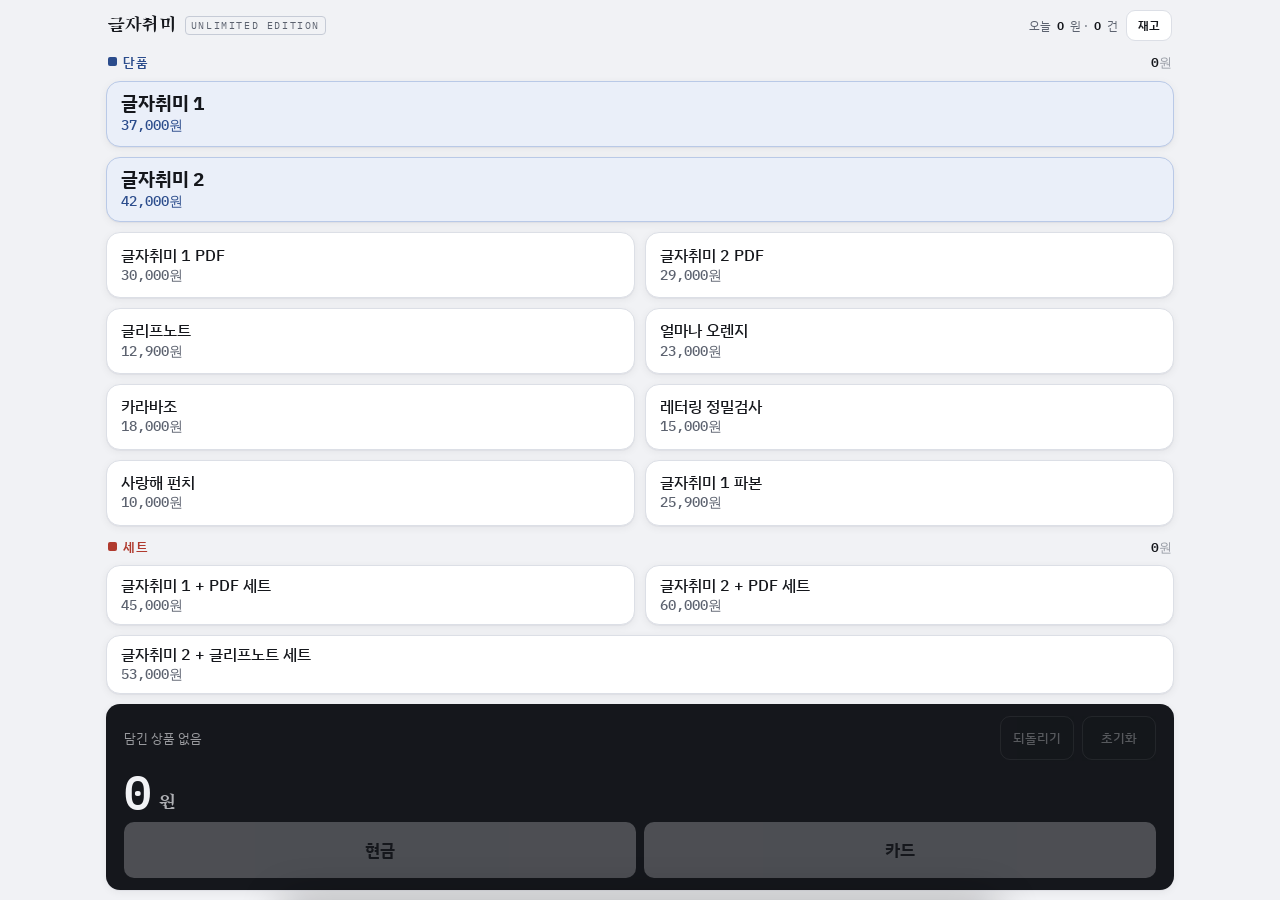
<file: index.html>
<!doctype html>
<html lang="ko">
<head>
<meta charset="utf-8">
<meta name="viewport" content="width=device-width, initial-scale=1, viewport-fit=cover">
<title>글자취미 — 언리미티드 에디션 계산기</title>
<link rel="preconnect" href="https://fonts.googleapis.com">
<link rel="preconnect" href="https://fonts.gstatic.com" crossorigin>
<link rel="stylesheet" href="https://fonts.googleapis.com/css2?family=IBM+Plex+Mono:wght@500;600&family=IBM+Plex+Sans+KR:wght@400;500;600;700&family=Song+Myung&display=swap">
<link rel="stylesheet" href="assets/base.css">
<style>
  body{ height:100dvh; overflow:hidden; -webkit-user-select:none; user-select:none; }
  .app{
    height:100dvh;
    display:flex; flex-direction:column; gap:var(--gap);
    padding:var(--gap) clamp(8px,2.4vw,16px);
    padding-bottom:max(var(--gap), env(safe-area-inset-bottom));
  }

  /* ── 헤더 ───────────────────────────── */
  header{ flex:0 0 auto; display:flex; align-items:center; gap:8px; padding:0 2px; min-width:0; }
  header .brand{ flex:0 0 auto; }
  .fair{
    flex:0 1 auto; min-width:0; overflow:hidden;
    font-family:"IBM Plex Mono", monospace;
    font-size:clamp(8px,1.15vh,10px); letter-spacing:.16em;
    color:var(--ink-2); border:1px solid var(--line-2);
    border-radius:4px; padding:2px 5px; white-space:nowrap;
  }
  /* 좁은 화면에서는 재고 버튼이 먼저입니다 — 장식은 숨깁니다. */
  @media (max-width:430px){ .fair{ display:none; } }
  .today{
    flex:0 1 auto; min-width:0; overflow:hidden; text-overflow:ellipsis;
    margin-left:auto; display:flex; align-items:center; gap:6px;
    font-size:clamp(10px,1.45vh,12px); color:var(--ink-2); white-space:nowrap;
  }
  .today b{ color:var(--ink); font-weight:600; }
  .stock-btn{
    flex:0 0 auto;
    padding:6px 11px; border:1px solid var(--line);
    border-radius:9px; background:var(--surface); color:var(--ink);
    font:inherit; font-size:clamp(10px,1.45vh,12px); font-weight:600;
    cursor:pointer; white-space:nowrap;
  }
  .stock-btn:active{ background:var(--surface-2); }
  .stock-btn .warn{ color:var(--t2); font-weight:700; }

  /* ── 버튼판 ─────────────────────────── */
  .board{ flex:1 1 auto; min-height:0; display:flex; flex-direction:column; gap:var(--gap); }
  .group{ display:flex; flex-direction:column; gap:calc(var(--gap) * .8); min-height:0; }
  /* 높이 배분은 렌더에서 줄 수대로 정합니다. 아래는 스크립트 전의 기본값입니다. */
  .group.singles{ flex:5 1 0; }
  .group.sets{ flex:1.3 1 0; }
  .group-bar{ flex:0 0 auto; display:flex; align-items:center; gap:8px; padding:0 2px; }
  .group-name{
    font-size:clamp(11px,1.5vh,13px); font-weight:600;
    letter-spacing:.06em; color:var(--accent);
    display:flex; align-items:center; gap:6px;
  }
  .group-name::before{ content:""; width:9px; height:9px; border-radius:2px; background:var(--accent); }
  .group-sub{
    margin-left:auto;
    font-family:"IBM Plex Mono", monospace; font-variant-numeric:tabular-nums;
    font-size:clamp(11px,1.5vh,13px); color:var(--ink-2);
  }
  .group-sub b{ color:var(--ink); font-weight:600; }

  .grid{
    flex:1 1 auto; min-height:0;
    display:grid; grid-template-columns:repeat(2, minmax(0,1fr));
    grid-auto-rows:minmax(0,1fr); gap:var(--gap);
  }

  /* ── 상품 타일 ──────────────────────── */
  .item{
    position:relative;
    display:flex; flex-direction:column; justify-content:center; gap:1px;
    padding:clamp(4px,.75vh,12px) clamp(8px,2vw,14px);
    border:1px solid var(--line); border-radius:var(--r);
    background:var(--surface); color:var(--ink);
    box-shadow:var(--shadow);
    font:inherit; text-align:left; cursor:pointer;
    transition:transform .09s ease, background-color .12s ease, border-color .12s ease;
    overflow:hidden;
  }
  .item:active{ transform:scale(.975); }
  .item:focus-visible{ outline:3px solid var(--accent); outline-offset:2px; }
  .item .nm{ font-size:clamp(12px,1.85vh,16px); font-weight:500; line-height:1.2; }
  .item .pr{
    font-family:"IBM Plex Mono", monospace; font-variant-numeric:tabular-nums;
    font-size:clamp(11px,1.6vh,14px); font-weight:500; color:var(--ink-2);
  }
  /* 마지막 줄에 한 칸만 남으면 가로로 채웁니다 — 칸 수는 렌더에서 셉니다. */
  .item.wide{ grid-column:span 2; }

  .item.big{ grid-column:span 2; background:var(--soft); border-color:var(--line-accent); }
  .item.big .nm{ font-size:clamp(14px,2.1vh,21px); font-weight:700; }
  .item.big .pr{ font-size:clamp(11px,1.55vh,15px); color:var(--accent); }

  /* 남은 재고 뱃지 */
  .item .left{
    position:absolute; bottom:6px; right:10px;
    font-family:"IBM Plex Mono", monospace; font-variant-numeric:tabular-nums;
    font-size:clamp(9px,1.3vh,11px); color:var(--ink-2); opacity:.75;
  }
  .item.low .left{ color:var(--t2); opacity:1; font-weight:600; }
  .item.out{ opacity:.55; }
  .item.out .left{ color:var(--t2); opacity:1; font-weight:700; }

  .item.on{ background:var(--accent); border-color:var(--accent); color:var(--on-accent); }
  .item.on .pr{ color:var(--on-accent); opacity:.75; }
  .item.on .left{ display:none; }
  .item.on .minus{ display:flex; }
  .item.on .qty{ display:flex; }

  .qty{
    position:absolute; top:0; right:0;
    min-width:clamp(26px,4.4vh,34px); height:clamp(22px,3.4vh,28px); padding:0 8px;
    display:none; align-items:center; justify-content:center;
    border-bottom-left-radius:12px;
    background:var(--on-accent); color:var(--accent);
    font-family:"IBM Plex Mono", monospace; font-variant-numeric:tabular-nums;
    font-size:clamp(12px,1.9vh,15px); font-weight:600;
  }
  .minus{
    position:absolute; bottom:0; right:0;
    width:clamp(34px,5.4vh,44px); height:clamp(30px,4.6vh,38px);
    display:none; align-items:center; justify-content:center;
    border:0; border-top-left-radius:12px;
    background:rgba(255,255,255,.16); color:var(--on-accent);
    font-size:clamp(15px,2.2vh,19px); line-height:1; cursor:pointer;
  }
  .minus:active{ background:rgba(255,255,255,.3); }
  .minus:focus-visible{ outline:2px solid var(--on-accent); outline-offset:-4px; }

  /* ── 합계바 ─────────────────────────── */
  .total{
    flex:0 0 auto; display:flex; flex-direction:column; gap:clamp(4px,.8vh,8px);
    padding:clamp(8px,1.4vh,14px) clamp(12px,3vw,18px) clamp(9px,1.4vh,14px);
    border-radius:var(--r); background:var(--ink); color:var(--paper);
    box-shadow:var(--shadow); overflow:hidden;
  }
  .total-top{ display:flex; align-items:center; gap:10px; }
  .total-top .cnt{ font-size:clamp(10px,1.5vh,13px); opacity:.6; min-width:0; overflow:hidden; white-space:nowrap; }
  .acts{ margin-left:auto; display:flex; gap:8px; }
  .acts button{
    min-width:clamp(52px,13.5vw,74px); padding:clamp(8px,1.5vh,12px) 10px;
    border-radius:10px; border:1px solid rgba(255,255,255,.22);
    background:transparent; color:var(--paper);
    font:inherit; font-size:clamp(11px,1.6vh,13px); font-weight:500; cursor:pointer;
  }
  .acts button:active{ background:rgba(255,255,255,.14); }
  .acts button:disabled{ opacity:.3; cursor:default; }
  #reset.armed{ background:var(--t2); border-color:var(--t2); color:#fff; }

  .sum{ display:flex; align-items:baseline; gap:8px; min-width:0; }
  .sum .n{
    font-family:"IBM Plex Mono", monospace; font-variant-numeric:tabular-nums;
    font-size:clamp(25px, min(5.4vh,11vw), 46px);
    font-weight:600; line-height:1; letter-spacing:-.02em;
  }
  .sum .won{ font-family:"Song Myung", serif; font-size:clamp(14px,2.2vh,20px); opacity:.7; }

  .sale-row{ display:flex; gap:8px; }
  .sale{
    flex:1 1 0; min-width:0; min-height:clamp(42px,6.2vh,56px);
    border:0; border-radius:10px; background:var(--paper); color:var(--ink);
    font:inherit; font-size:clamp(14px,2.1vh,17px); font-weight:700;
    letter-spacing:.02em; cursor:pointer; transition:transform .09s ease, opacity .12s ease;
  }
  .sale:active{ transform:scale(.99); }
  .sale:disabled{ opacity:.25; cursor:default; }

  /* ── 재고 시트 ──────────────────────── */
  .scrim{
    position:fixed; inset:0; z-index:20;
    background:rgba(10,12,16,.45);
    opacity:0; pointer-events:none; transition:opacity .18s ease;
  }
  .scrim.open{ opacity:1; pointer-events:auto; }
  .sheet{
    position:fixed; left:0; right:0; bottom:0; z-index:21;
    max-height:92dvh; display:flex; flex-direction:column;
    background:var(--paper);
    border-top-left-radius:18px; border-top-right-radius:18px;
    box-shadow:0 -8px 40px rgba(0,0,0,.3);
    transform:translateY(102%); transition:transform .22s cubic-bezier(.3,.8,.4,1);
    -webkit-user-select:text; user-select:text;
  }
  .sheet.open{ transform:translateY(0); }
  @media (min-width:760px){
    .sheet{ left:50%; right:auto; width:720px; transform:translate(-50%,102%); }
    .sheet.open{ transform:translate(-50%,0); }
  }
  .sheet-top{
    flex:0 0 auto; display:flex; align-items:center; gap:10px;
    padding:14px clamp(12px,3.5vw,20px) 10px;
    border-bottom:1px solid var(--line);
  }
  .sheet-top h2{ margin:0; font-family:"Song Myung", serif; font-size:17px; font-weight:400; }
  .close{
    margin-left:auto; padding:8px 13px; border:1px solid var(--line);
    border-radius:9px; background:var(--surface); color:var(--ink);
    font:inherit; font-size:13px; font-weight:600; cursor:pointer;
  }
  .sheet-body{ flex:1 1 auto; overflow-y:auto; padding:0 clamp(12px,3.5vw,20px) 28px; -webkit-overflow-scrolling:touch; }

  .hint{ margin:12px 0 10px; font-size:12px; line-height:1.65; color:var(--ink-2); }

  table.stock{ width:100%; border-collapse:collapse; }
  table.stock th, table.stock td{
    padding:8px 6px; border-bottom:1px solid var(--line);
    font-size:13px; text-align:right; vertical-align:middle;
  }
  table.stock th{
    position:sticky; top:0; z-index:1; background:var(--paper);
    font-size:11px; font-weight:600; color:var(--ink-2); letter-spacing:.04em;
    border-bottom:1px solid var(--line-2);
  }
  table.stock th:first-child, table.stock td:first-child{ text-align:left; }
  table.stock td.nm{ font-weight:500; }
  table.stock td.nm small{ display:block; font-size:11px; color:var(--ink-2); font-weight:400; }
  table.stock input{
    width:62px; padding:7px 8px; text-align:right;
    border:1px solid var(--line-2); border-radius:8px;
    background:var(--surface); color:var(--ink);
    font-family:"IBM Plex Mono", monospace; font-variant-numeric:tabular-nums;
    font-size:14px; font-weight:600;
  }
  table.stock input:focus{ outline:2px solid var(--t1); outline-offset:0; border-color:var(--t1); }
  td.left-cell{
    font-family:"IBM Plex Mono", monospace; font-variant-numeric:tabular-nums;
    font-size:16px; font-weight:700;
  }
  td.left-cell.low{ color:var(--t2); }
  td.left-cell.none{ color:var(--ink-2); font-weight:400; }
  tfoot td{ font-weight:600; border-bottom:0; }

  .sum-cards{ display:grid; grid-template-columns:repeat(3,minmax(0,1fr)); gap:8px; margin:14px 0 4px; }
  .card{ padding:10px 12px; border:1px solid var(--line); border-radius:12px; background:var(--surface); }
  .card .k{ font-size:11px; color:var(--ink-2); }
  .card .v{
    font-family:"IBM Plex Mono", monospace; font-variant-numeric:tabular-nums;
    font-size:18px; font-weight:600; margin-top:2px;
  }

  /* ── 구글 시트 연동 ───────────────────── */
  .sync-dot{
    flex:0 0 auto; width:7px; height:7px; border-radius:50%;
    background:var(--line-2); display:none;
  }
  .sync-dot.on{ display:inline-block; }
  .sync-dot.ok{ background:#2E9E5B; }
  .sync-dot.wait{ background:#C98A1B; }
  .sync-dot.err{ background:var(--t2); }

  .sync{
    margin-top:20px; border:1px solid var(--line); border-radius:12px;
    background:var(--surface); overflow:hidden;
  }
  .sync-head{
    width:100%; display:flex; align-items:center; gap:9px;
    padding:12px 14px; border:0; background:none; color:var(--ink);
    font:inherit; text-align:left; cursor:pointer;
  }
  .sync-title{ font-size:13px; font-weight:600; }
  .sync-state{
    margin-left:auto; display:inline-flex; align-items:center; gap:6px;
    font-size:12px; color:var(--ink-2);
  }
  .sync-state .led{ width:7px; height:7px; border-radius:50%; background:var(--line-2); }
  .sync-state.ok .led{ background:#2E9E5B; }
  .sync-state.wait .led{ background:#C98A1B; }
  .sync-state.err .led{ background:var(--t2); }
  .sync-head .chev{ opacity:.4; font-size:12px; }
  .sync-body{ display:none; padding:2px 14px 15px; border-top:1px solid var(--line); }
  .sync.open .sync-body{ display:block; }
  .sync .f{ margin-top:12px; }
  .sync label{ display:block; font-size:12px; font-weight:600; margin-bottom:5px; }
  .sync input{
    width:100%; box-sizing:border-box; padding:9px 10px;
    border:1px solid var(--line-2); border-radius:9px;
    background:var(--paper); color:var(--ink); font:inherit; font-size:13px;
  }
  .sync .note{ margin-top:5px; font-size:11.5px; line-height:1.6; color:var(--ink-2); }
  .sync-btns{ display:flex; flex-wrap:wrap; gap:8px; margin-top:14px; }
  .sync-btns button{
    padding:8px 12px; border:1px solid var(--line-2); border-radius:9px;
    background:var(--surface); color:var(--ink);
    font:inherit; font-size:12.5px; font-weight:600; cursor:pointer;
  }
  .sync-btns button.primary{ background:var(--ink); color:var(--surface); border-color:var(--ink); }
  .sync-btns button:disabled{ opacity:.35; cursor:default; }
  .sync-msg{
    margin-top:10px; min-height:1em; font-size:12px; line-height:1.6;
    color:var(--ink-2); word-break:break-all;
  }
  .sync-msg.ok{ color:#2E9E5B; }
  .sync-msg.err{ color:var(--t2); }

  h3.sec{ margin:20px 0 8px; font-size:13px; font-weight:600; color:var(--ink-2); letter-spacing:.04em; }
  .rec{
    display:flex; align-items:center; gap:10px;
    padding:9px 10px; border:1px solid var(--line); border-radius:10px;
    background:var(--surface); margin-bottom:6px;
  }
  .rec .t{ font-family:"IBM Plex Mono", monospace; font-size:12px; color:var(--ink-2); }
  .rec .ln{ flex:1 1 auto; min-width:0; font-size:12.5px; line-height:1.4; }
  .rec .amt{ font-family:"IBM Plex Mono", monospace; font-variant-numeric:tabular-nums; font-size:14px; font-weight:600; }
  .rec .pay{ font-size:11px; padding:2px 7px; border-radius:999px; background:var(--pay-cash-bg); color:var(--pay-cash-fg); white-space:nowrap; }
  /* nc = 현금이 아닌 결제 (카드) */
  .rec .pay.nc{ background:var(--pay-tr-bg); color:var(--pay-tr-fg); }
  .rec .del{
    flex:0 0 auto; width:30px; height:30px; border:1px solid var(--line);
    border-radius:8px; background:var(--surface); color:var(--ink-2);
    font:inherit; font-size:15px; line-height:1; cursor:pointer;
  }
  .rec .del:active{ background:var(--t2); border-color:var(--t2); color:#fff; }
  .empty{ padding:18px 0; text-align:center; font-size:13px; color:var(--ink-2); }

  /* ── 토스트 ─────────────────────────── */
  .toast{
    position:fixed; left:50%; bottom:calc(env(safe-area-inset-bottom) + 22vh);
    transform:translate(-50%,8px); padding:12px 20px; border-radius:999px;
    background:var(--ink); color:var(--paper);
    font-size:14px; font-weight:600; white-space:nowrap;
    box-shadow:0 6px 24px rgba(0,0,0,.28);
    opacity:0; pointer-events:none; transition:opacity .18s ease, transform .18s ease;
    z-index:30;
  }
  .toast.show{ opacity:1; transform:translate(-50%,0); }

  @media (prefers-color-scheme: dark){
    :root:not([data-theme="light"]) .total{ background:#EDEFF3; color:#15171C; }
    :root:not([data-theme="light"]) .acts button{ border-color:rgba(21,23,28,.2); color:#15171C; }
    :root:not([data-theme="light"]) .acts button:active{ background:rgba(21,23,28,.08); }
    :root:not([data-theme="light"]) #reset.armed{ background:#B03A2E; border-color:#B03A2E; color:#fff; }
    :root:not([data-theme="light"]) .sale{ background:#15171C; color:#EDEFF3; }
    :root:not([data-theme="light"]) .toast{ background:#EDEFF3; color:#15171C; }
  }
  :root[data-theme="dark"] .total{ background:#EDEFF3; color:#15171C; }
  :root[data-theme="dark"] .acts button{ border-color:rgba(21,23,28,.2); color:#15171C; }
  :root[data-theme="dark"] #reset.armed{ background:#B03A2E; border-color:#B03A2E; color:#fff; }
  :root[data-theme="dark"] .sale{ background:#15171C; color:#EDEFF3; }
  :root[data-theme="dark"] .toast{ background:#EDEFF3; color:#15171C; }

  @media (min-width:900px){ .app{ max-width:1100px; margin:0 auto; } }
</style>
</head>
<body>

<div class="app">
  <header>
    <span class="brand">글자취미</span>
    <span class="sync-dot" id="syncDot" title="구글 시트"></span>
    <span class="fair">UNLIMITED EDITION</span>
    <span class="today">오늘 <b id="todayAmt">0</b>원 · <b id="todayCnt">0</b>건</span>
    <button class="stock-btn" id="openStock" type="button">재고</button>
  </header>

  <main class="board" id="board"></main>

  <div class="total">
    <div class="total-top">
      <span class="cnt" id="cnt">담긴 상품 없음</span>
      <div class="acts">
        <button id="undo" type="button" disabled>되돌리기</button>
        <button id="reset" type="button" disabled>초기화</button>
      </div>
    </div>
    <div class="sum"><span class="n" id="sum">0</span><span class="won">원</span></div>
    <div class="sale-row">
      <button class="sale" id="saleCash" type="button" disabled>현금</button>
      <button class="sale" id="saleCard" type="button" disabled>카드</button>
    </div>
  </div>
</div>

<div class="scrim" id="scrim"></div>
<section class="sheet" id="sheet" aria-hidden="true" aria-label="재고와 판매 기록">
  <div class="sheet-top">
    <h2>재고 · 판매</h2>
    <button class="close" id="closeStock" type="button">닫기</button>
  </div>
  <div class="sheet-body">
    <div class="sum-cards">
      <div class="card"><div class="k">총 매출</div><div class="v" id="sAmt">0</div></div>
      <div class="card"><div class="k">판매 건수</div><div class="v" id="sCnt">0</div></div>
      <div class="card"><div class="k">현금 / 카드</div><div class="v" id="sPay">0 / 0</div></div>
    </div>

    <p class="hint">
      <b>총 재고</b>는 직접 넣으세요. <b>판매</b>는 버튼을 누를 때마다 자동으로 올라가고,
      손으로 고치면 그만큼 보정됩니다(행사 전에 이미 나간 수량 등). <b>남은 재고</b>는 둘의 차이입니다.
      세트가 팔리면 구성 단품이 각각 하나씩 빠집니다.
    </p>

    <table class="stock">
      <thead>
        <tr><th>상품</th><th>총 재고</th><th>판매</th><th>남은 재고</th></tr>
      </thead>
      <tbody id="stockBody"></tbody>
      <tfoot id="stockFoot"></tfoot>
    </table>

    <section class="sync" id="sync">
      <button class="sync-head" type="button" id="syncToggle">
        <span class="sync-title">구글 시트</span>
        <span class="sync-state" id="syncState"><i class="led"></i><span id="syncStateText">꺼짐</span></span>
        <span class="chev">▾</span>
      </button>
      <div class="sync-body">
        <div class="f">
          <label for="syncDevice">이 기기 이름</label>
          <input id="syncDevice" type="text" autocomplete="off" placeholder="예: 계산 담당 폰">
          <div class="note">시트의 <b>기기</b> 열에 들어갑니다. 두 사람이 같이 팔 때 누가 받았는지 구분됩니다.</div>
        </div>
        <div class="f">
          <label for="syncUrl">웹 앱 주소</label>
          <input id="syncUrl" type="url" inputmode="url" autocomplete="off" placeholder="https://script.google.com/macros/s/.../exec">
          <div class="note">배포할 때 나온 <b>/exec</b> 로 끝나는 주소를 폰마다 한 번만 넣으면 됩니다.
          다른 폰은 아래 <b>다른 폰 연결 링크</b>로 열면 입력 없이 연결됩니다.</div>
        </div>
        <div class="f">
          <label for="syncSecret">비밀 키 (선택)</label>
          <input id="syncSecret" type="text" autocomplete="off" placeholder="스크립트의 SECRET 과 같은 값">
        </div>
        <div class="sync-btns">
          <button type="button" class="primary" id="syncSave">저장하고 연결</button>
          <button type="button" id="syncNow">지금 전송</button>
          <button type="button" id="syncInvite">다른 폰 연결 링크</button>
          <button type="button" id="syncOff">연동 끄기</button>
        </div>
        <div class="sync-msg" id="syncMsg"></div>
      </div>
    </section>

    <h3 class="sec">판매 기록</h3>
    <div id="recs"></div>
  </div>
</section>

<div class="toast" id="toast" role="status" aria-live="polite"></div>

<script src="assets/ue-catalog.js"></script>
<script src="assets/ue-store.js"></script>
<script src="assets/ue-sync.js"></script>
<script>
(function(){
  const CART_KEY = 'ue-cart-v1';
  let cart = {}, history = [];

  try {
    const raw = localStorage.getItem(CART_KEY);
    if (raw){ const s = JSON.parse(raw); if (s && s.cart){ cart = s.cart; history = s.history || []; } }
  } catch(e){}
  function saveCart(){
    try { localStorage.setItem(CART_KEY, JSON.stringify({cart, history})); } catch(e){}
  }

  /* ── 버튼판 그리기 ──────────────────── */
  const board = document.getElementById('board');
  UE_GROUPS.forEach(g => {
    const sec = document.createElement('section');
    sec.className = 'group ' + (g.key === 'set' ? 'sets' : 'singles');
    sec.style.setProperty('--accent', 'var(--' + g.accent + ')');
    sec.style.setProperty('--soft', 'var(--' + g.accent + '-soft)');
    sec.style.setProperty('--line-accent', 'var(--' + g.accent + '-line)');
    sec.innerHTML =
      '<div class="group-bar">' +
        '<span class="group-name">' + g.name + '</span>' +
        '<span class="group-sub" id="sub-' + g.key + '">0<span style="opacity:.6">원</span></span>' +
      '</div><div class="grid"></div>';
    const grid = sec.querySelector('.grid');
    let cols = 0, lastTile = null;

    g.items.forEach(it => {
      const b = document.createElement('button');
      b.type = 'button';
      b.className = 'item' + (it.big ? ' big' : '');
      b.dataset.id = it.id;
      b.innerHTML =
        '<span class="qty" data-qty></span>' +
        '<span class="nm">' + it.nm + '</span>' +
        '<span class="pr">' + won(it.pr) + '원</span>' +
        '<span class="left" data-left></span>' +
        '<span class="minus" role="button" tabindex="0" aria-label="' + it.nm + ' 하나 빼기">&minus;</span>';
      b.addEventListener('click', e => {
        if (e.target.closest('.minus')) return;
        add(it.id, 1);
      });
      const m = b.querySelector('.minus');
      m.addEventListener('click', e => { e.stopPropagation(); add(it.id, -1); });
      m.addEventListener('keydown', e => {
        if (e.key === 'Enter' || e.key === ' '){ e.preventDefault(); e.stopPropagation(); add(it.id, -1); }
      });
      grid.appendChild(b);
      cols += it.big ? 2 : 1;
      lastTile = b;
    });
    if (lastTile && cols % 2) lastTile.classList.add('wide');
    /* 단품이 많아지든 세트가 늘어나든, 줄 수만큼 높이를 가져가게 합니다. */
    sec.style.flex = Math.max(1, Math.ceil(cols / 2)) + ' 1 0';
    board.appendChild(sec);
  });

  function buzz(ms){ try { navigator.vibrate && navigator.vibrate(ms); } catch(e){} }

  function add(id, d){
    const next = (cart[id] || 0) + d;
    if (next < 0) return;
    if (next === 0) delete cart[id]; else cart[id] = next;
    history.push({ id, d });
    if (history.length > 200) history.shift();
    buzz(d > 0 ? 12 : 8);
    render();
  }

  const sumEl = document.getElementById('sum');
  const cntEl = document.getElementById('cnt');
  const undoBtn = document.getElementById('undo');
  const resetBtn = document.getElementById('reset');
  const saleCash = document.getElementById('saleCash');
  const saleCard = document.getElementById('saleCard');
  const toastEl = document.getElementById('toast');
  const stockBtn = document.getElementById('openStock');

  let currentTotal = 0;

  /* 장바구니에 담긴 것까지 미리 빼서 본 남은 재고 */
  function leftMap(){
    const out = {};
    Store.stockRows().forEach(r => { out[r.id] = r.left; });
    Object.keys(cart).forEach(id => {
      const parts = partsOf(id, cart[id]);
      Object.keys(parts).forEach(p => {
        if (out[p] !== null && out[p] !== undefined) out[p] -= parts[p];
      });
    });
    return out;
  }

  function render(){
    let total = 0, count = 0;
    const per = { single:0, set:0 };
    const left = leftMap();

    document.querySelectorAll('.item').forEach(el => {
      const id = el.dataset.id, q = cart[id] || 0, it = CATALOG[id];
      el.classList.toggle('on', q > 0);
      el.querySelector('[data-qty]').textContent = q > 0 ? '×' + q : '';

      /* 이 상품을 하나 더 팔 때 가장 모자란 구성품의 잔량 */
      const parts = partsOf(id, 1);
      let min = null;
      Object.keys(parts).forEach(p => {
        if (left[p] === null || left[p] === undefined) return;
        min = (min === null) ? left[p] : Math.min(min, left[p]);
      });
      const lf = el.querySelector('[data-left]');
      lf.textContent = min === null ? '' : (min <= 0 ? '품절' : '남 ' + min);
      el.classList.toggle('out', min !== null && min <= 0);
      el.classList.toggle('low', min !== null && min > 0 && min <= 3);

      el.setAttribute('aria-label', it.nm + ' ' + won(it.pr) + '원, ' + q + '개 담김' +
        (min === null ? '' : ', 남은 재고 ' + min));
    });

    Object.keys(cart).forEach(id => {
      const it = CATALOG[id]; if (!it) return;
      const amt = it.pr * cart[id];
      total += amt; count += cart[id];
      per[it.group] += amt;
    });

    currentTotal = total;
    sumEl.textContent = won(total);
    cntEl.textContent = count === 0 ? '담긴 상품 없음' : '담긴 상품 ' + count + '개';

    UE_GROUPS.forEach(g => {
      document.getElementById('sub-' + g.key).innerHTML =
        '<b>' + won(per[g.key]) + '</b><span style="opacity:.6">원</span>';
    });

    undoBtn.disabled = history.length === 0;
    resetBtn.disabled = count === 0;
    saleCash.disabled = count === 0;
    saleCard.disabled = count === 0;
    if (count === 0) disarm();

    /* 재고 버튼에 품절·임박 표시 */
    const rows = Store.stockRows();
    const outCnt = rows.filter(r => r.left !== null && r.left <= 0).length;
    const lowCnt = rows.filter(r => r.left !== null && r.left > 0 && r.left <= 3).length;
    stockBtn.innerHTML = outCnt ? '재고 <span class="warn">품절 ' + outCnt + '</span>'
                       : lowCnt ? '재고 <span class="warn">임박 ' + lowCnt + '</span>'
                       : '재고';

    saveCart();
  }

  function refreshToday(){
    const s = Store.todaySummary();
    document.getElementById('todayAmt').textContent = won(s.total);
    document.getElementById('todayCnt').textContent = s.sales;
  }

  let toastTimer = null;
  function toast(msg){
    toastEl.textContent = msg;
    toastEl.classList.add('show');
    clearTimeout(toastTimer);
    toastTimer = setTimeout(() => toastEl.classList.remove('show'), 1900);
  }

  undoBtn.addEventListener('click', () => {
    const last = history.pop();
    if (!last) return;
    const next = (cart[last.id] || 0) - last.d;
    if (next <= 0) delete cart[last.id]; else cart[last.id] = next;
    buzz(8); render();
  });

  function completeSale(pay){
    const lines = Object.keys(cart).map(id => ({ id, qty: cart[id] }));
    if (!lines.length) return;
    const amount = currentTotal;
    const rec = Store.add(lines, pay);
    if (!rec){ toast('저장 실패 — 브라우저 저장공간을 확인해 주세요'); return; }
    cart = {}; history = [];
    disarm(); buzz(24); render(); refreshToday();
    if (sheet.classList.contains('open')) paintSheet();
    toast(Store.payLabel(pay) + ' · ' + won(amount) + '원 저장');
    Sync.flush();
  }
  saleCash.addEventListener('click', () => completeSale('cash'));
  saleCard.addEventListener('click', () => completeSale('card'));

  let armed = false, armTimer = null;
  function disarm(){
    armed = false; clearTimeout(armTimer);
    resetBtn.classList.remove('armed'); resetBtn.textContent = '초기화';
  }
  resetBtn.addEventListener('click', () => {
    if (!armed){
      armed = true;
      resetBtn.classList.add('armed');
      resetBtn.textContent = '한 번 더';
      armTimer = setTimeout(disarm, 2500);
      return;
    }
    cart = {}; history = []; disarm(); buzz(20); render();
  });

  /* ── 재고 시트 ──────────────────────── */
  const scrim = document.getElementById('scrim');
  const sheet = document.getElementById('sheet');
  const stockBody = document.getElementById('stockBody');
  const stockFoot = document.getElementById('stockFoot');
  const recsEl = document.getElementById('recs');

  function openSheet(){
    paintSheet();
    scrim.classList.add('open'); sheet.classList.add('open');
    sheet.setAttribute('aria-hidden','false');
  }
  function closeSheet(){
    scrim.classList.remove('open'); sheet.classList.remove('open');
    sheet.setAttribute('aria-hidden','true');
    render(); refreshToday();
  }
  stockBtn.addEventListener('click', openSheet);
  document.getElementById('closeStock').addEventListener('click', closeSheet);
  scrim.addEventListener('click', closeSheet);
  document.addEventListener('keydown', e => {
    if (e.key === 'Escape' && sheet.classList.contains('open')) closeSheet();
  });

  function paintSheet(){
    const rows = Store.stockRows();
    let tTotal = 0, tSold = 0, tLeft = 0, hasTotal = false;

    stockBody.innerHTML = '';
    rows.forEach(r => {
      if (r.total !== null){ tTotal += r.total; tLeft += r.left; hasTotal = true; }
      tSold += r.sold;

      const tr = document.createElement('tr');
      tr.innerHTML =
        '<td class="nm">' + r.nm + '<small>' + won(r.pr) + '원</small></td>' +
        '<td><input type="number" inputmode="numeric" min="0" step="1" data-total="' + r.id + '"' +
            ' value="' + (r.total === null ? '' : r.total) + '" placeholder="—" aria-label="' + r.nm + ' 총 재고"></td>' +
        '<td><input type="number" inputmode="numeric" min="0" step="1" data-sold="' + r.id + '"' +
            ' value="' + r.sold + '" aria-label="' + r.nm + ' 판매 수량"></td>' +
        '<td class="left-cell ' + (r.left === null ? 'none' : (r.left <= 3 ? 'low' : '')) + '">' +
            (r.left === null ? '—' : r.left) + '</td>';
      stockBody.appendChild(tr);
    });

    stockFoot.innerHTML =
      '<tr><td>합계</td>' +
      '<td>' + (hasTotal ? won(tTotal) : '—') + '</td>' +
      '<td>' + won(tSold) + '</td>' +
      '<td class="left-cell">' + (hasTotal ? won(tLeft) : '—') + '</td></tr>';

    const s = Store.allSummary();
    document.getElementById('sAmt').textContent = won(s.total);
    document.getElementById('sCnt').textContent = won(s.sales);
    document.getElementById('sPay').textContent = won(s.perPay.cash) + ' / ' + won(s.perPay.card);

    const recs = Store.all();
    recsEl.innerHTML = '';
    if (!recs.length){
      recsEl.innerHTML = '<div class="empty">아직 판매 기록이 없습니다.</div>';
      return;
    }
    recs.slice(0, 60).forEach(r => {
      const names = r.lines.map(l => ((CATALOG[l.id] || {}).nm || l.id) + (l.qty > 1 ? ' ×' + l.qty : '')).join(', ');
      const div = document.createElement('div');
      div.className = 'rec';
      div.innerHTML =
        '<span class="t">' + r.time + '</span>' +
        '<span class="ln">' + names + '</span>' +
        '<span class="pay' + (r.pay === 'cash' ? '' : ' nc') + '">' + Store.payLabel(r.pay) + '</span>' +
        '<span class="amt">' + won(Store.recTotal(r)) + '</span>' +
        '<button class="del" type="button" title="이 기록 지우기" aria-label="이 기록 지우기">&times;</button>';
      div.querySelector('.del').addEventListener('click', () => {
        if (!confirm(r.time + ' · ' + won(Store.recTotal(r)) + '원 기록을 지울까요?')) return;
        Store.remove(r.id);
        paintSheet(); render(); refreshToday();
        toast('기록을 지웠습니다');
        Sync.flush();
      });
      recsEl.appendChild(div);
    });
  }

  function num(v){
    const t = String(v).trim();
    if (t === '') return null;
    const n = Math.round(Number(t));
    return isNaN(n) ? null : Math.max(0, n);
  }

  stockBody.addEventListener('change', e => {
    const el = e.target;
    if (el.hasAttribute('data-total')){
      Store.setStock(el.getAttribute('data-total'), { total: num(el.value) });
      paintSheet(); render();
    } else if (el.hasAttribute('data-sold')){
      const id = el.getAttribute('data-sold');
      const want = num(el.value);
      const auto = (Store.soldByPart()[id] || 0);
      Store.setStock(id, { adj: (want === null ? auto : want) - auto });
      paintSheet(); render();
    }
  });

  /* ── 구글 시트 연동 ───────────────────── */
  const syncBox   = document.getElementById('sync');
  const syncDot   = document.getElementById('syncDot');
  const syncState = document.getElementById('syncState');
  const syncText  = document.getElementById('syncStateText');
  const syncMsg   = document.getElementById('syncMsg');
  const fUrl      = document.getElementById('syncUrl');
  const fDevice   = document.getElementById('syncDevice');
  const fSecret   = document.getElementById('syncSecret');

  function note(msg, kind){
    syncMsg.textContent = msg || '';
    syncMsg.className = 'sync-msg' + (kind ? ' ' + kind : '');
  }

  function paintSync(st){
    let cls = '', text = '';
    if (!st.enabled)        { text = '꺼짐'; }
    else if (st.busy)       { cls = 'wait'; text = '보내는 중'; }
    else if (st.lastError)  { cls = 'err';  text = st.pending + '건 못 보냄'; }
    else if (st.pending)    { cls = 'wait'; text = st.pending + '건 대기'; }
    else                    { cls = 'ok';   text = '보냄'; }
    syncState.className = 'sync-state' + (cls ? ' ' + cls : '');
    syncText.textContent = text;
    syncDot.className = 'sync-dot' + (st.enabled ? ' on' : '') + (cls ? ' ' + cls : '');
  }

  function fillSyncForm(){
    const c = Sync.config();
    fUrl.value = c.url;
    fDevice.value = c.device;
    fSecret.value = c.secret;
  }

  document.getElementById('syncToggle').addEventListener('click', () => {
    syncBox.classList.toggle('open');
  });

  document.getElementById('syncSave').addEventListener('click', () => {
    const url = fUrl.value.trim();
    if (url.indexOf('/exec') < 0){
      note('주소가 /exec 로 끝나야 합니다. 배포할 때 나온 웹 앱 주소를 넣어 주세요.', 'err');
      return;
    }
    note('확인하는 중…');
    Sync.test(url).then(j => {
      Sync.setConfig({
        url: (url === Sync.DEFAULT_URL ? '' : url),
        device: fDevice.value.trim(),
        secret: fSecret.value.trim(),
        enabled: true
      });
      note('연결됐습니다 · 시트에 ' + (j.rows || 0) + '줄 있습니다', 'ok');
      Sync.flush();
    }).catch(err => {
      note('연결 실패 — ' + (err && err.message ? err.message : '시트가 응답하지 않습니다'), 'err');
    });
  });

  document.getElementById('syncNow').addEventListener('click', () => {
    const before = Sync.status().pending;
    if (!before){ note('보낼 기록이 없습니다', 'ok'); return; }
    note('보내는 중…');
    Sync.flush().then(r => {
      if (r.error) note('보내지 못했습니다 — ' + r.error, 'err');
      else note((r.sent || 0) + '건 보냈습니다', 'ok');
    });
  });

  document.getElementById('syncInvite').addEventListener('click', () => {
    const link = Sync.inviteLink();
    if (!link){ note('먼저 주소를 저장해 주세요', 'err'); return; }
    const say = () => note('링크를 복사했습니다. 다른 폰에서 이 링크로 열면 바로 연결됩니다.', 'ok');
    if (navigator.clipboard && navigator.clipboard.writeText){
      navigator.clipboard.writeText(link).then(say).catch(() => note(link));
    } else {
      note(link);
    }
  });

  document.getElementById('syncOff').addEventListener('click', () => {
    Sync.setConfig({ enabled:false });
    paintSync(Sync.status());
    note('연동을 껐습니다. 기록은 폰에 계속 쌓입니다.', 'ok');
  });

  fillSyncForm();
  Sync.onChange(paintSync);
  if (Sync.applyLink()){ fillSyncForm(); toast('구글 시트에 연결됐습니다'); }
  Sync.start();

  render();
  refreshToday();
  window.addEventListener('pageshow', () => { refreshToday(); render(); Sync.flush(); });
})();
</script>
</body>
</html>
</file>
<file: assets/base.css>
/* 공통 토큰 · 두 페이지가 함께 씁니다. */
:root{
  --paper:#F1F2F5;
  --surface:#FFFFFF;
  --surface-2:#FAFAFC;
  --ink:#15171C;
  --ink-2:#5C626F;
  --line:#DCDFE6;
  --line-2:#C6CBD6;

  --t1:#2B4C8C;          /* 글자취미 · 남 */
  --t1-soft:#EAEFF9;
  --t1-line:#B9C9E7;
  --t2:#B03A2E;          /* 한주한자 · 주묵 */
  --t2-soft:#FBEDEB;
  --t2-line:#EDBFB8;

  --pay-cash-bg:#E6F2EA;  --pay-cash-fg:#2C7A4B;
  --pay-tr-bg:#E9ECF4;    --pay-tr-fg:#44506B;

  --on-accent:#FFFFFF;
  --shadow:0 1px 0 rgba(21,23,28,.04), 0 2px 8px rgba(21,23,28,.06);

  --r:14px;
  --gap:clamp(5px, 1.1vh, 10px);
}
@media (prefers-color-scheme: dark){
  :root:not([data-theme="light"]){
    --paper:#101216;
    --surface:#191C22;
    --surface-2:#1F232A;
    --ink:#ECEEF2;
    --ink-2:#98A0B0;
    --line:#2C313A;
    --line-2:#3A404B;

    --t1:#6E97DE;
    --t1-soft:#1B2534;
    --t1-line:#33456A;
    --t2:#E1796B;
    --t2-soft:#2A1B19;
    --t2-line:#63332C;

    --pay-cash-bg:#17261D;  --pay-cash-fg:#79C396;
    --pay-tr-bg:#1B1F29;    --pay-tr-fg:#98A5C0;

    --on-accent:#0F1115;
    --shadow:0 1px 0 rgba(0,0,0,.3), 0 2px 10px rgba(0,0,0,.35);
  }
}
:root[data-theme="dark"]{
  --paper:#101216;
  --surface:#191C22;
  --surface-2:#1F232A;
  --ink:#ECEEF2;
  --ink-2:#98A0B0;
  --line:#2C313A;
  --line-2:#3A404B;

  --t1:#6E97DE;
  --t1-soft:#1B2534;
  --t1-line:#33456A;
  --t2:#E1796B;
  --t2-soft:#2A1B19;
  --t2-line:#63332C;

  --pay-cash-bg:#17261D;  --pay-cash-fg:#79C396;
  --pay-tr-bg:#1B1F29;    --pay-tr-fg:#98A5C0;

  --on-accent:#0F1115;
  --shadow:0 1px 0 rgba(0,0,0,.3), 0 2px 10px rgba(0,0,0,.35);
}

*{ box-sizing:border-box; }

body{
  margin:0;
  background:var(--paper);
  color:var(--ink);
  font-family:"IBM Plex Sans KR", system-ui, -apple-system, "Malgun Gothic", sans-serif;
  -webkit-tap-highlight-color:transparent;
  word-break:keep-all;
}

.brand{
  font-family:"Song Myung", serif;
  font-size:clamp(15px, 2.1vh, 19px);
  letter-spacing:.01em;
  color:var(--ink);
  text-decoration:none;
}
.brand .x{ color:var(--ink-2); margin:0 .25em; font-size:.85em; }

.mono{
  font-family:"IBM Plex Mono", monospace;
  font-variant-numeric:tabular-nums;
}

a:focus-visible, button:focus-visible, input:focus-visible, select:focus-visible{
  outline:3px solid var(--t1);
  outline-offset:2px;
}

@media (prefers-reduced-motion:reduce){
  *{ transition:none !important; animation:none !important; }
}
</file>
